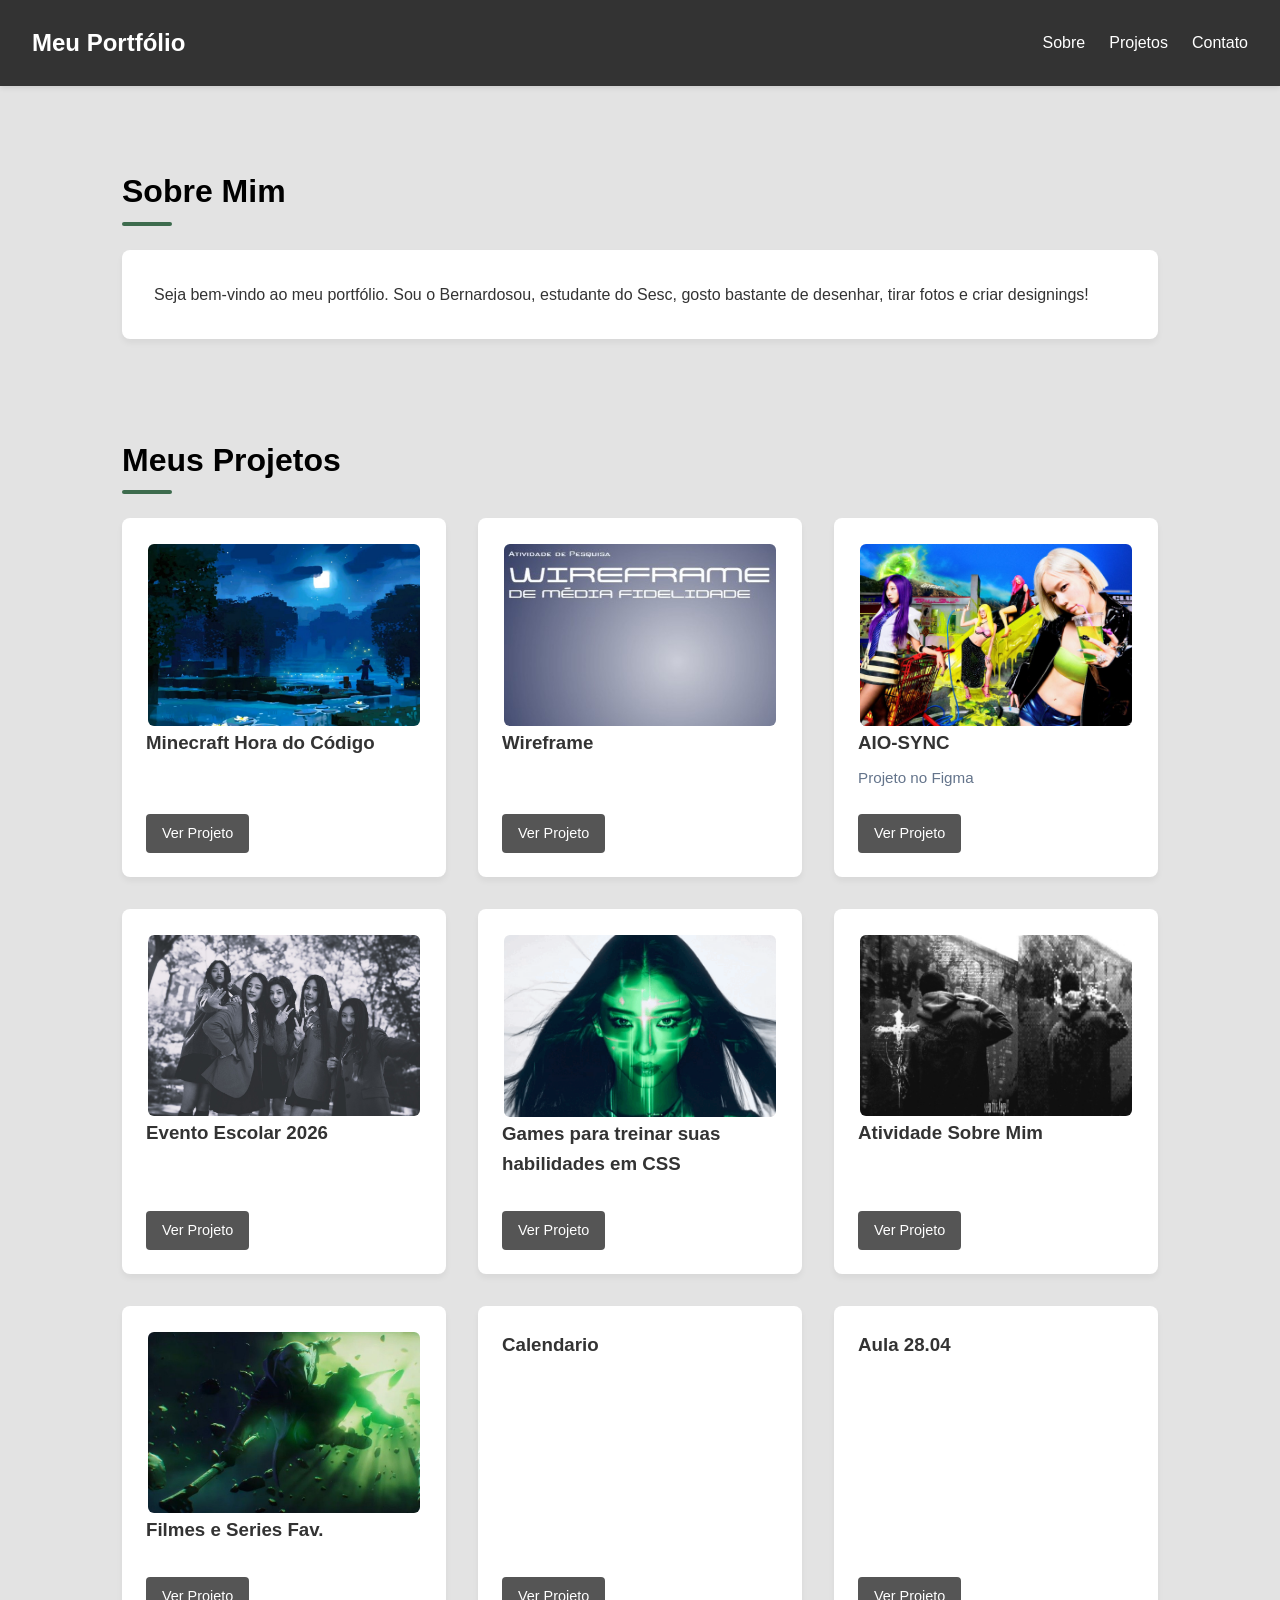
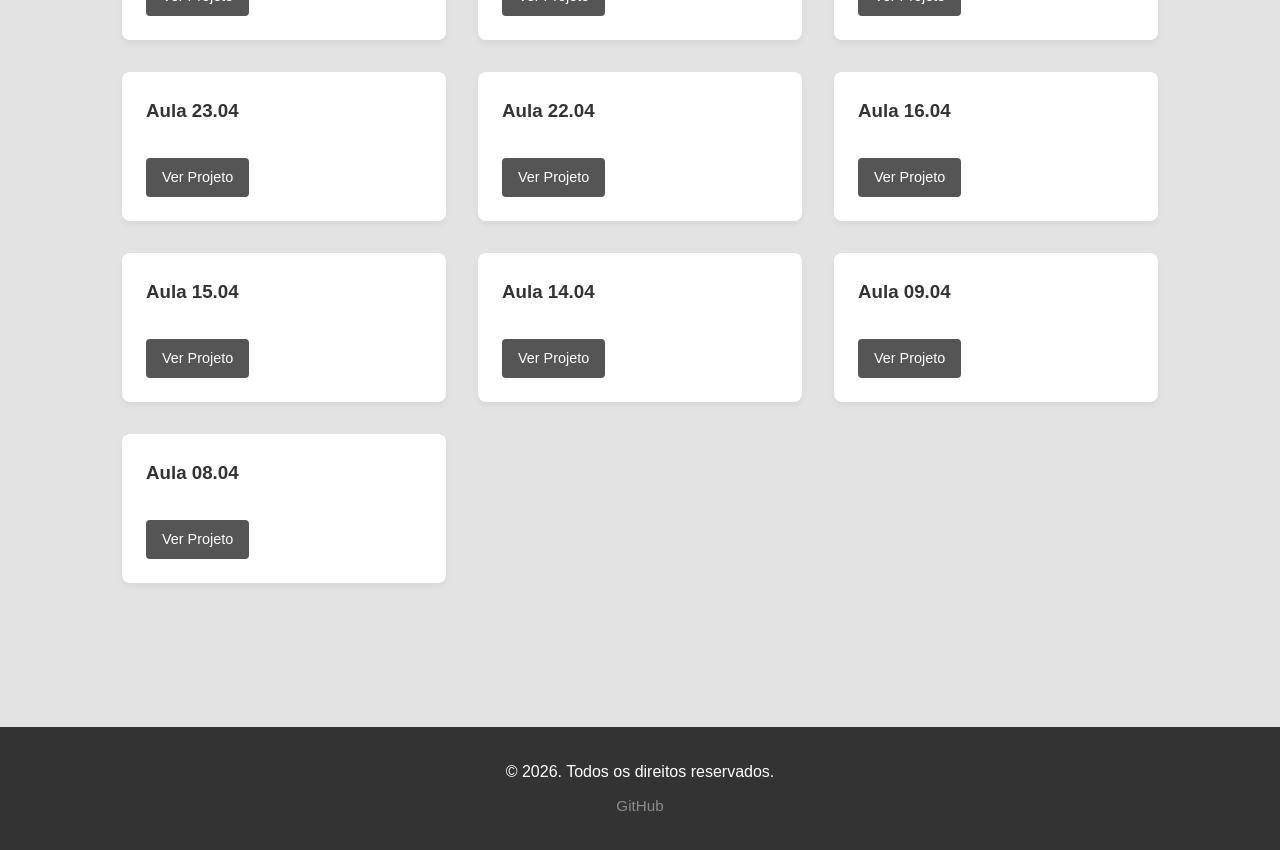
<file: index.html>
<!DOCTYPE html>
<html lang="pt-br">

<head>
    <meta charset="UTF-8">
    <meta name="viewport" content="width=device-width, initial-scale=1.0">
    <title>Meu Portfólio de Projetos</title>
    <link rel="stylesheet" href="style.css">
</head>

<body>

    <header>
        <h1>Meu Portfólio</h1>
        <nav>
            <ul>
                <li><a href="#sobre">Sobre</a></li>
                <li><a href="#projetos">Projetos</a></li>
                <li><a href="#contato">Contato</a></li>
            </ul>
        </nav>
    </header>

    <div class="container">


        <section id="sobre">
            <h2>Sobre Mim</h2>
            <div class="about-content">
                <p>Seja bem-vindo ao meu portfólio. Sou o Bernardosou, estudante do Sesc, gosto bastante
                    de desenhar, tirar fotos e criar designings! </p>
            </div>
        </section>


        <section id="projetos">
            <h2>Meus Projetos</h2>
            <div class="projects-grid">
                <div class="project-card">
                    <div class="project-info">
                        <img src="wallpaper-mine2.jpg">
                        <h3>Minecraft Hora do Código</h3>
                        <p></p>
                        <div class="project-links">
                            <a href="Arquivos/Minecraft cod/mine.html" target="_blank" class="btn">Ver Projeto</a>

                        </div>
                    </div>
                </div>

                <div class="project-card">
                    <div class="project-info">
                        <img src="wmf.jpg">
                        <h3>Wireframe</h3>
                        <p></p>
                        <div class="project-links">
                            <a href="https://canva.link/zdh6vj65yzzpjho" target="_blank" class="btn">Ver Projeto</a>

                        </div>
                    </div>
                </div>
                <div class="project-card">
                    <div class="project-info">
                        <img src="aespaL.jpg">
                        <h3>AIO-SYNC</h3>
                        <p>Projeto no Figma</p>
                        <div class="project-links">
                            <a href="https://www.figma.com/site/9uE2VQiRtKxAFSLXaitCkN/BERNARDO-%7C-AIO-SYNC?node-id=0-1&t=adbEkBGz6MSN9ng6-1"
                                target="_blank" class="btn">Ver
                                Projeto</a>

                        </div>
                    </div>
                </div>
                <div class="project-card">
                    <div class="project-info">
                        <img src="5newjeans5.jpg">
                        <h3>Evento Escolar 2026</h3>
                        <p></p>
                        <div class="project-links">
                            <a href="Arquivos/Evento-Escolar-2026/index.html" target="_blank" class="btn">Ver
                                Projeto</a>

                        </div>
                    </div>
                </div>

                <div class="project-card">
                    <div class="project-info">
                        <img src="20260518_213108878_iOS.gif">
                        <h3>Games para treinar suas habilidades em CSS</h3>
                        <p></p>
                        <div class="project-links">
                            <a href="Arquivos/Games/games.html" target="_blank" class="btn">Ver Projeto</a>

                        </div>
                    </div>
                </div>


                <div class="project-card">
                    <div class="project-info">
                        <img src="foto3.jpg.jpg">
                        <h3>Atividade Sobre Mim</h3>
                        <p></p>
                        <div class="project-links">
                            <a href="Arquivos/sobre-mim/be.index.html" target="_blank" class="btn">Ver Projeto</a>

                        </div>
                    </div>
                </div>


                <div class="project-card">
                    <div class="project-info">
                        <img src="arcaneekko.jpg">
                        <h3>Filmes e Series Fav.</h3>
                        <p></p>
                        <div class="project-links">
                            <a href="Arquivos/SerieseFilmes/(A) Favoritos.html" target="_blank" class="btn">Ver
                                Projeto</a>

                        </div>
                    </div>
                </div>

                <div class="project-card">
                    <div class="project-info">
                        <h3>Calendario</h3>
                        <p></p>
                        <div class="project-links">
                            <a href="Arquivos/calendario/index.html" target="_blank" class="btn">Ver Projeto</a>

                        </div>
                    </div>
                </div>

                <div class="project-card">
                    <div class="project-info">
                        <h3>Aula 28.04</h3>
                        <p></p>
                        <div class="project-links">
                            <a href="Arquivos/aula28-04/" _blank" class="btn">Ver Projeto</a>

                        </div>
                    </div>
                </div>
                <div class="project-card">
                    <div class="project-info">
                        <h3>Aula 23.04</h3>
                        <p></p>
                        <div class="project-links">
                            <a href="Arquivos/aula23-04/desafio.html" target="_blank" class="btn">Ver Projeto</a>

                        </div>
                    </div>
                </div>

                <div class="project-card">
                    <div class="project-info">
                        <h3>Aula 22.04</h3>
                        <p></p>
                        <div class="project-links">
                            <a href="Arquivos/aula22-04/" target="_blank" class="btn">Ver Projeto</a>

                        </div>
                    </div>
                </div>

                <div class="project-card">
                    <div class="project-info">
                        <h3>Aula 16.04</h3>
                        <p></p>
                        <div class="project-links">
                            <a href="Arquivos/aula16-04/index.html" target="_blank" class="btn">Ver Projeto</a>

                        </div>
                    </div>
                </div>
                <div class="project-card">
                    <div class="project-info">
                        <h3>Aula 15.04</h3>
                        <p></p>
                        <div class="project-links">
                            <a href="Arquivos/aula15-04/block_inline.html" target="_blank" class="btn">Ver Projeto</a>

                        </div>
                    </div>
                </div>
                <div class="project-card">
                    <div class="project-info">
                        <h3>Aula 14.04</h3>
                        <p></p>
                        <div class="project-links">
                            <a href="Arquivos/aula14-04/index.html" target="_blank" class="btn">Ver Projeto</a>

                        </div>
                    </div>
                </div>
                <div class="project-card">
                    <div class="project-info">
                        <h3>Aula 09.04</h3>
                        <p></p>
                        <div class="project-links">
                            <a href="Arquivos/aula09-04/index.html" target="_blank" class="btn">Ver Projeto</a>

                        </div>
                    </div>
                </div>

                <div class="project-card">
                    <div class="project-info">
                        <h3>Aula 08.04</h3>
                        <p></p>
                        <div class="project-links">
                            <a href="Arquivos/aula08-04/c.index.html" target="_blank" class="btn">Ver Projeto</a>

                        </div>
                    </div>
                </div>
            </div>
        </section>

    </div>


    <footer id="contato">
        <p>&copy; 2026. Todos os direitos reservados.</p>
        <div class="social-links">

            <a href="https://github.com" target="_blank">GitHub</a>

        </div>
    </footer>

</body>

</html>
</file>
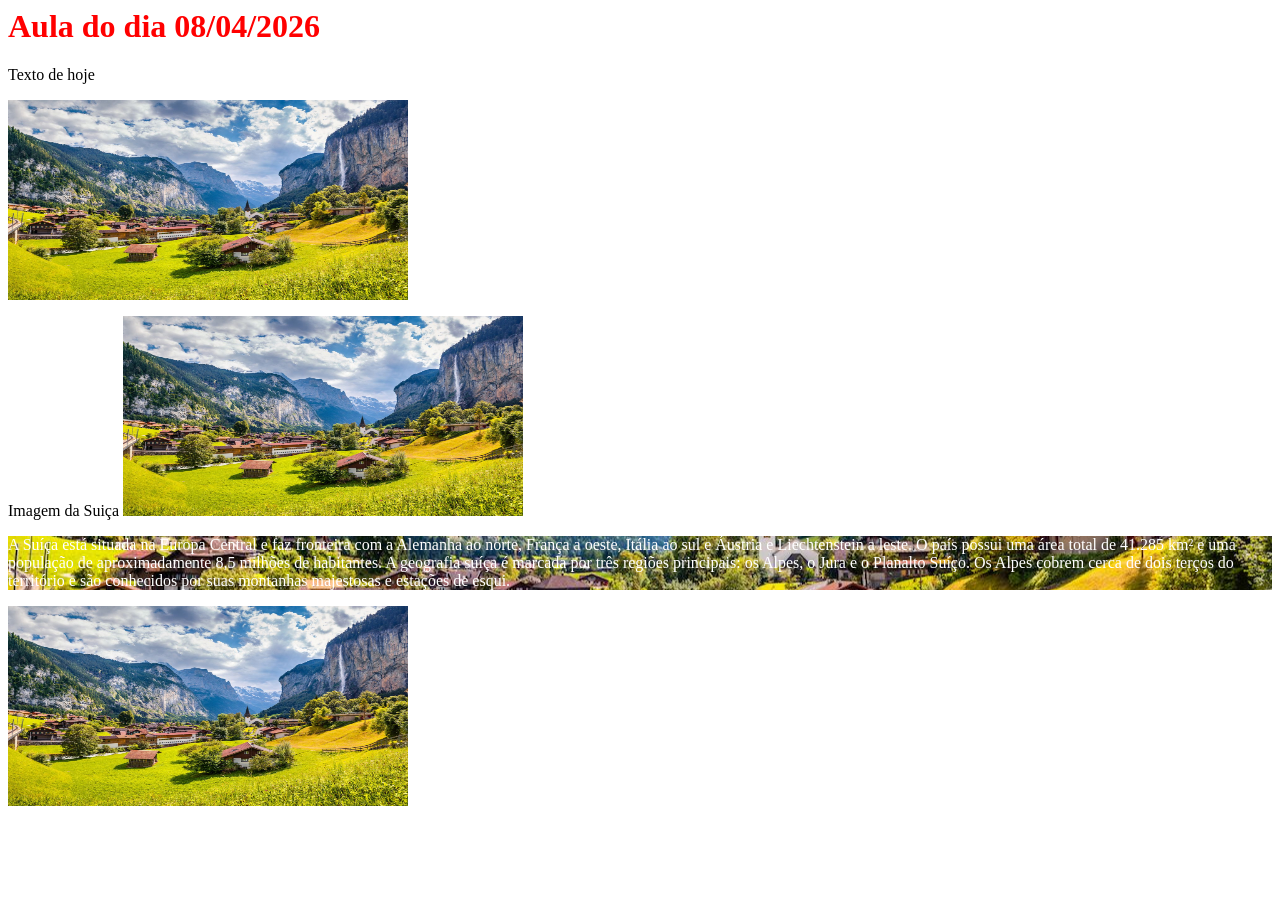
<file: Arquivos/aula 09-04/index.html>
<DOCTYPE html>

<html lang="pt-BR">
<head>
<meta charset="UTF-8">
<title> Aula 09.08 </title> 
<link rel="stylesheet" href="style.css">
</head>
<body>
<h1> Aula do dia 08/04/2026 </h1>
<p> Texto de hoje </p>

<img src="suica.jpg" alt="Imagem da Suiça">

<p> Imagem da Suiça <img src="suica.jpg" alt="Imagem da Suiça"> </p>

<p class="suica"> A Suíça está situada na Europa Central e faz fronteira com a Alemanha ao norte, França a oeste, Itália ao sul e Áustria e Liechtenstein a leste. O país possui uma área total de 41.285 km² e uma população de aproximadamente 8,5 milhões de habitantes. A geografia suíça é marcada por três regiões principais: os Alpes, o Jura e o Planalto Suíço. Os Alpes cobrem cerca de dois terços do território e são conhecidos por suas montanhas majestosas e estações de esqui.</p>

<picture>
<source media="(min-width 200px" srcset="suica.jpg">
<source media="(max-width 200px" srcset="suica.jpg">
<img src="suica.jpg">
</picture>

</body>
</html>
</file>
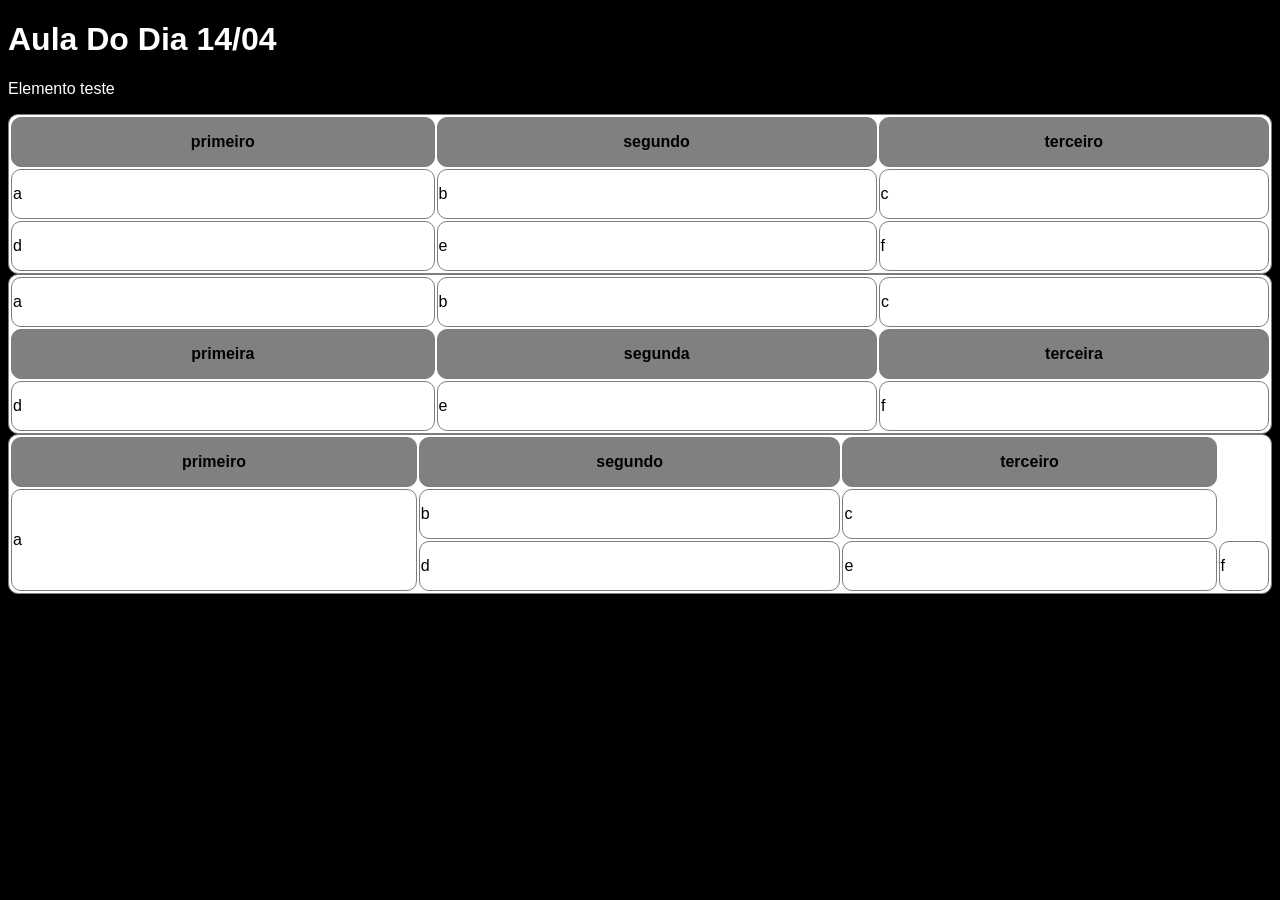
<file: Arquivos/aula 14-04/index.html>
<!DOCTYPE html>
<html lang="pt-br">
<head>
    
    <meta charset="UTF-8">

    <meta name="viewport" content="width=device-width, 
    initial-scale=1.0">
    
    <title>Aula Dia 14/04</title>
    
    <link rel="stylesheet" href="style.css">
    
    <link rel="icon" type="image/x-icon" 
    href="carrinhodecompras.png">

</head>
<body>
    <h1>Aula Do Dia 14/04</h1>
    <p>Elemento teste</p>
    
    <table> 
        <tr>
            <th>primeiro</th>
            <th>segundo</th>
            <th>terceiro</th>
        </tr>
        <tr>
            <td>a</td>
            <td>b</td>
            <td>c</td>
        </tr>
        <tr>
            <td>d</td>
            <td>e</td>
            <td>f</td>
        </tr>
    </table>
    
    <table class="tabela2"> 
        <tr>
            <td>a</td>
            <td>b</td>
            <td>c</td>
        </tr>
        <tr>
            <th>primeira</th>
            <th>segunda</th>
            <th>terceira</th>
        </tr>
        <tr>
            <td>d</td>
            <td>e</td>
            <td>f</td>
        </tr>
    </table>

    <table> 
        <tr>
            <th>primeiro</th>
            <th>segundo</th>
            <th>terceiro</th>
        </tr>
        <tr>
            <td rowspan="2">a</td>
            <td>b</td>
            <td>c</td>
        </tr>
        <tr>
            <td>d</td>
            <td>e</td>
            <td>f</td>
        </tr>
    </table>
</body>
</html>
</file>
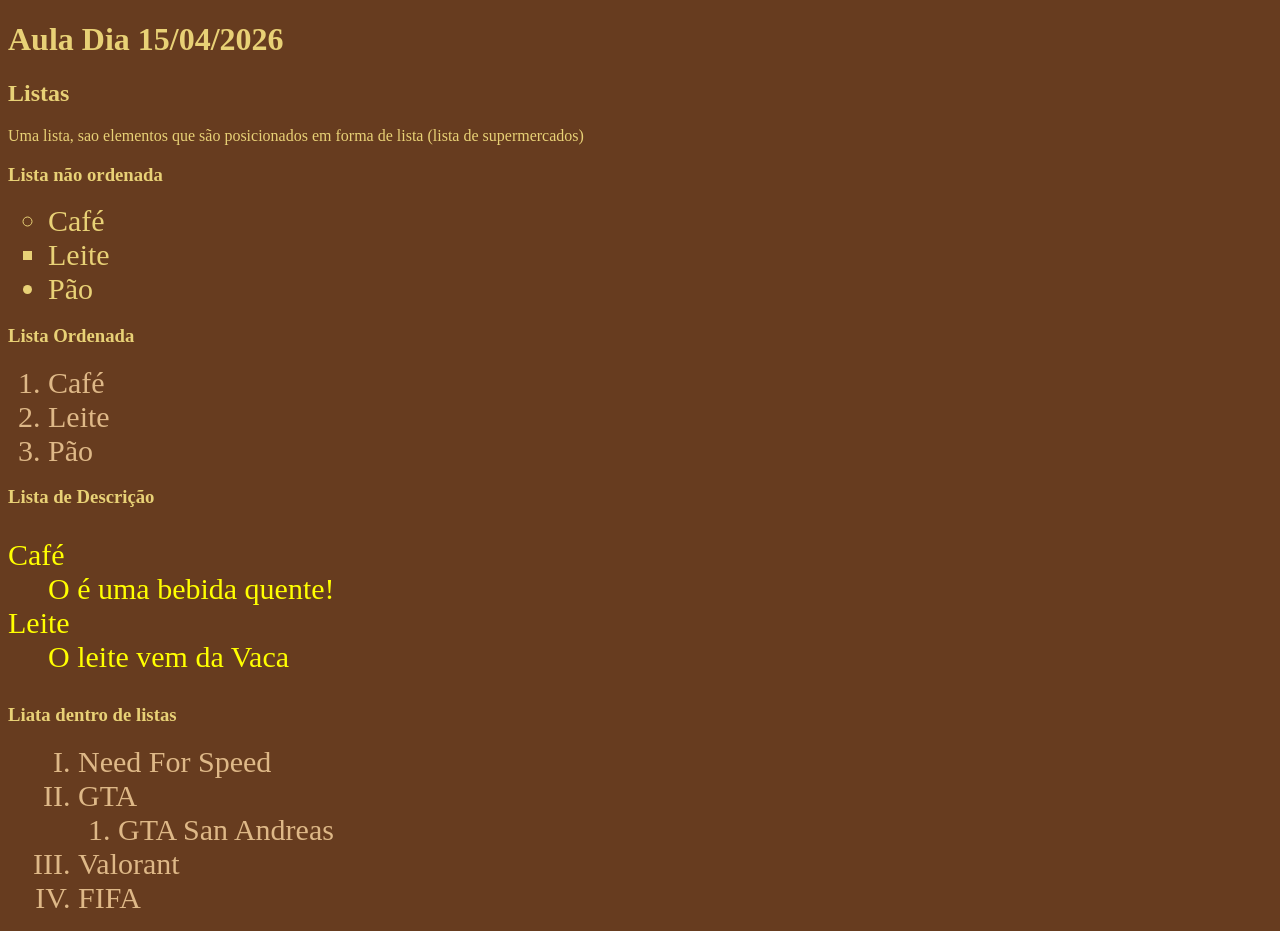
<file: Arquivos/aula 15-04/index.html>
<!DOCTYPE html>
<html lang="pt-br>"
<head>
    
    <meta charset="UTF-8">
    
    <meta name="viewport" content="width=device-width, 
    initial-scale=1.0">
    
    <title>Aula Dia 15/04</title>
    
    <link rel="stylesheet" href="style.css">
    
</head>
<body>
    <h1>Aula Dia 15/04/2026</h1>

    <h2>Listas</h2>
    
    <p>Uma lista, sao elementos que são posicionados 
    em forma de lista (lista de supermercados)</p>
    
    <h3>Lista não ordenada</h3>
    <ul> 
    
        <li style="list-style-type: circle;">Café</li>
        <li style="list-style-type: square;">Leite</li>
        <li>Pão</li>
    </ul>

    <h3>Lista Ordenada</h3>
    <ol>
        <li>Café</li>
        <li>Leite</li>
        <li>Pão</li>
    </ol>

    <h3>Lista de Descrição</h3>
    <dl>
        <dt>Café</dt>
        <dd>O é uma bebida quente!</dd>
        
        <dt>Leite</dt>
        <dd>O leite vem da Vaca</dd>
    </dl>
    
    <h3>Liata dentro de listas</h3>
    <ol type="I" start="1" style="margin-left: 30px;">
        <li>Need For Speed</li>
        <li>GTA</li>
        <ol>
            <li>GTA San Andreas</li>
        </ol>
        <li>Valorant</li>
        <li>FIFA</li>
        </ul>
    </ol>
</body>
</html>
</file>
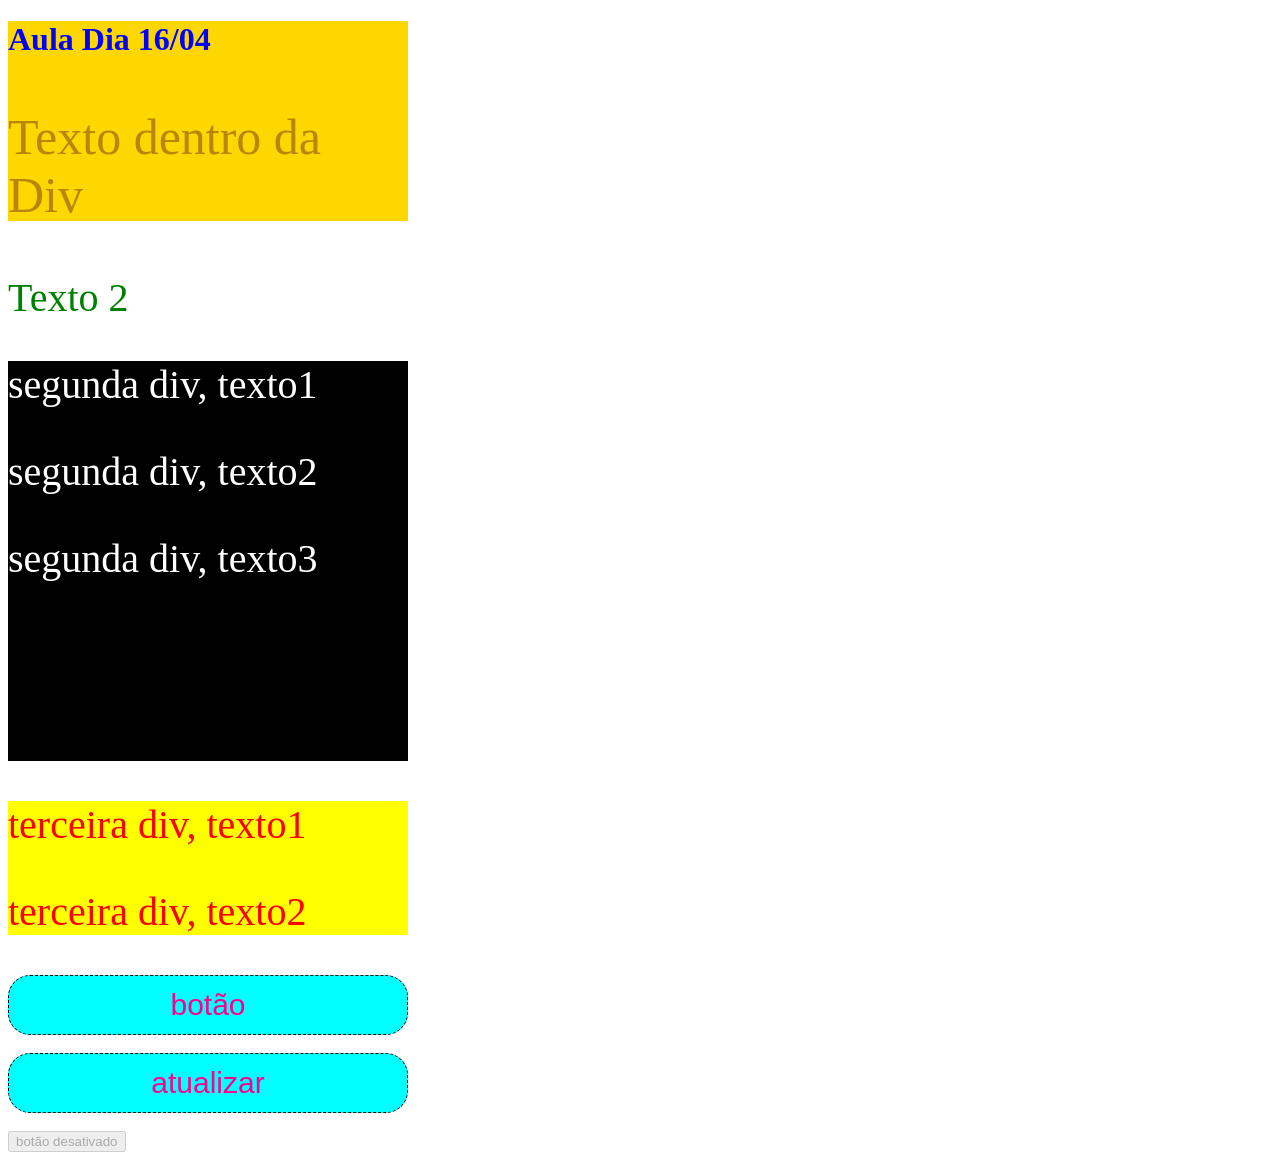
<file: Arquivos/aula 16-04/index.html>
<!DOCTYPE html>
<html lang="pt-br">
<head>
    <meta charset="UTF-8">
    <meta name="viewport"
    content="width=device-width, 
    initial-scale=1.0">
    
    <title>Aula 16/04</title>

    <link rel="stylesheet" href="style.css">

</head>
<body>
    <div class="container">
        <h1 class="texto_h1">Aula Dia 16/04</h1>
        <p class="p1 t1">Texto dentro da Div</p>
        <p class="p2">Texto 2</p>

        <div class="p1 div2">
            <p>segunda div, texto1</p>
            <p>segunda div, texto2</p>
            <p>segunda div, texto3</p>
        </div>

        <div id="id_div1">
            <p>terceira div, texto1</p>
            <p>terceira div, texto2</p>
        
        </div>
        <div>
            <button class="botao" onclick="alert
            ('cliquei no botão')">botão</button>
            <br><br>
            <button class="botao" onclick="alert('cliquei no atualizar')">
            atualizar</button>
            <br><br>
            <button disabled>botão desativado</button>
        </div>

    </div>
</body>
</html>
</file>
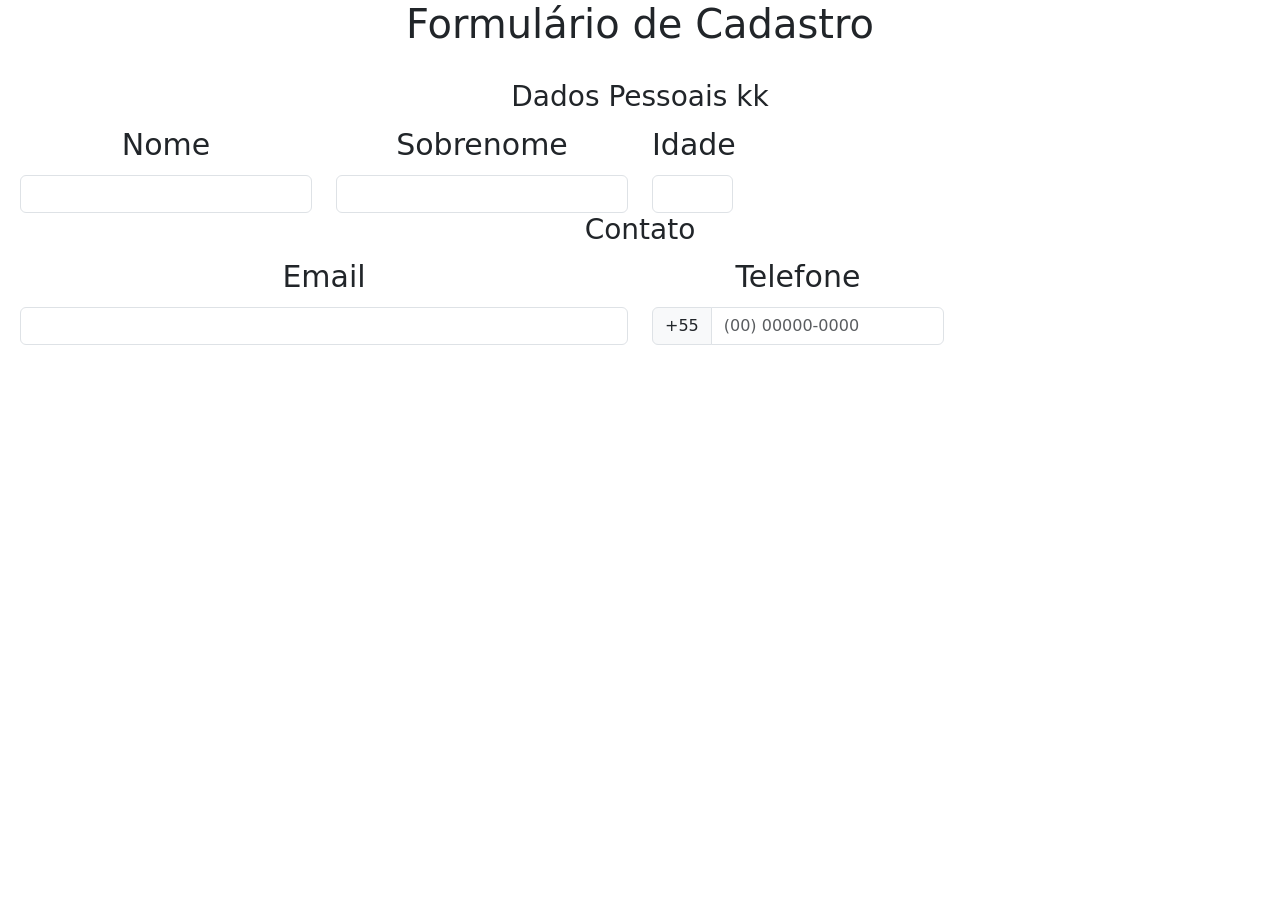
<file: Arquivos/aula 28-04/index.html>
<!DOCTYPE html>
<html lang="pt-br">

<head>
    <meta charset="UTF-8">
    <meta name="viewport" content="width=device-width, initial-scale=1.0">
    <title>Formulário</title>
    <link rel="stylesheet" href="style.css">
    

    <link href="https://cdn.jsdelivr.net/npm/bootstrap@5.3.8/dist/css/bootstrap.min.css" rel="stylesheet"
        integrity="sha384-sRIl4kxILFvY47J16cr9ZwB07vP4J8+LH7qKQnuqkuIAvNWLzeN8tE5YBujZqJLB" crossorigin="anonymous">
</head>

<body class="p-3 m-0 border-0 bd-example m-0 border-0">
    <script src="https://cdn.jsdelivr.net/npm/bootstrap@5.3.8/dist/js/bootstrap.bundle.min.js"
        integrity="sha384-FKyoEForCGlyvwx9Hj09JcYn3nv7wiPVlz7YYwJrWVcXK/BmnVDxM+D2scQbITxI"
        crossorigin="anonymous"></script>
    <form class="row g-3" action="receber.html" method="get">
        <div class="container">
            <h1>Formulário de Cadastro</h1>
            <br>
            <div class="formulario">
                <h3>Dados Pessoais kk</h3>
                <div class="row">
                    <div class="col-md-3">
                        <label for="inputNome" class="form-label">Nome</label>
                        <input type="text" class="form-control" id="inputNome">
                    </div>
                    <div class="col-md-3">
                        <label for="inputSobrenome" class="form-label">Sobrenome</label>
                        <input type="text" class="form-control" id="inputSobrenome">
                    </div>

                    <div class="col-md-1">
                        <label for="inputage" class="form-label">Idade</label>
                        <input type="text" class="form-control" id="inputage">
                    </div>
                    <br>
                    <h3>Contato</h3>
                    <div class="col-md-6">
                        <label for="inputEmail4" class="form-label">Email</label>
                        <input type="email" class="form-control" id="inputEmail4">
                    </div>
                    <div class="col-md-3">
                        <label class="form-label" for="autoSizingInputGroup">Telefone</label>
                        <div class="input-group">
                            <div class="input-group-text">+55</div>
                            <input type="text" class="form-control" id="autoSizingInputGroup"
                                placeholder="(00) 00000-0000">
                        </div>
                    </div>
                </div>
            </div>
        </div>

    </form>
    <br><br>



    </div>

</body>

</html>
</file>
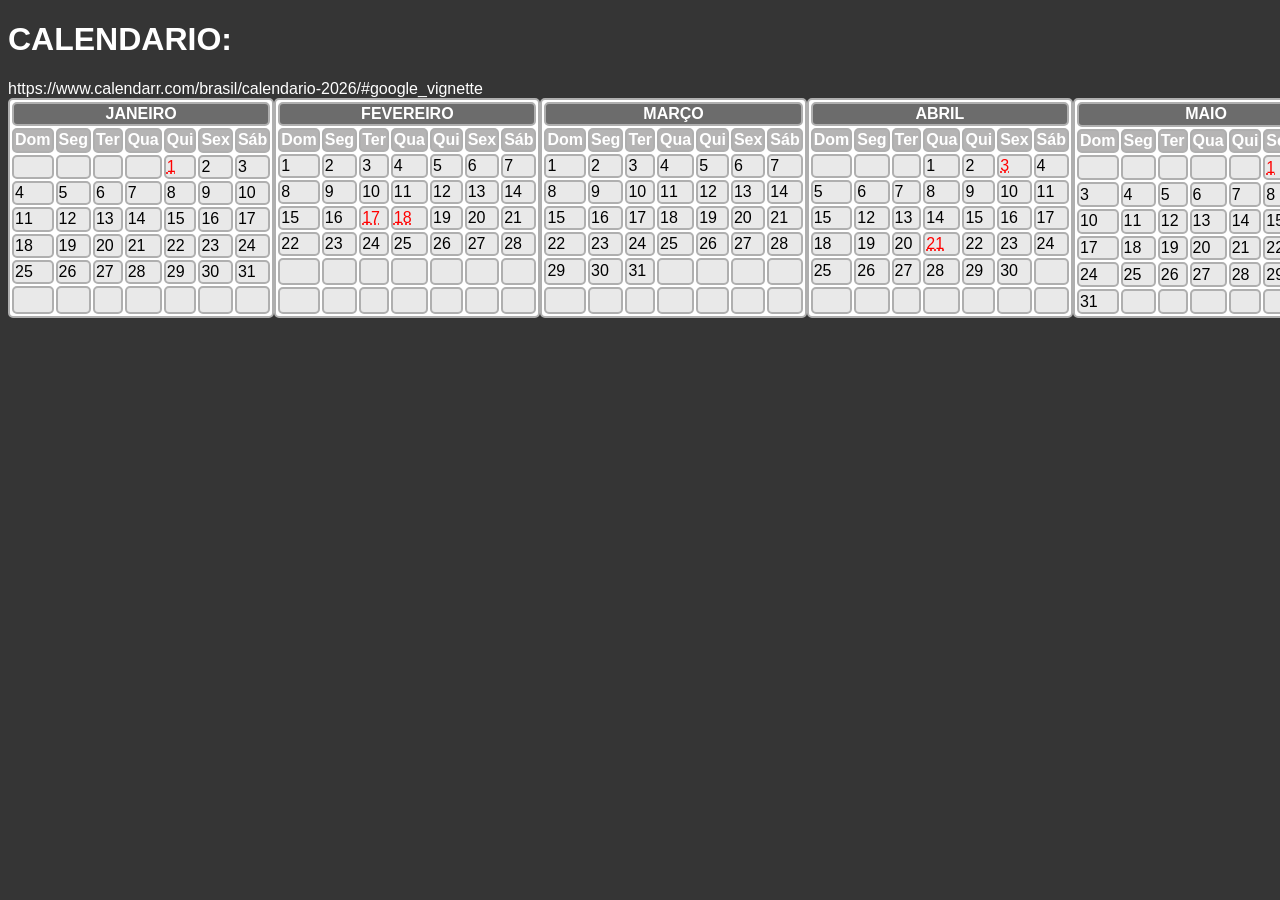
<file: Arquivos/calendario/index.html>
<!DOCTYPE html>
<html lang="pt-br">
<head>
    <meta charset="UTF-8">
    <meta name="viewport" 
    content="width=device-width, 
    initial-scale=1.0">
    <title>CALENDARIO 2026</title>
    <link rel="stylesheet" href="style.css">
</head>
<body>
    <h1>CALENDARIO:</h1>
https://www.calendarr.com/brasil/calendario-2026/#google_vignette
    
    <div class="container">
    <table> 
        <th class="thcolpan"; colspan="7">JANEIRO</th>
        

        <tr>
            <th>Dom</th>
            <th>Seg</th>
            <th>Ter</th>
            <th>Qua</th>
            <th>Qui</th>
            <th>Sex</th>
            <th>Sáb</th>
            
        </tr>
        <tr>
            <td> </td>
            <td> </td>
            <td> </td>
            <td></td>
            <td class="feriado">
                <abbr title="Ano Novo">1</abbr></td>
            <td>2</td>
            <td>3</td>
            <tr> 
            <td>4</td>
            <td>5</td>
            <td>6</td>
            <td>7</td>
            <td>8</td>
            <td>9</td>
            <td>10</td>
            <tr>
        <td>11</td>
            <td>12</td>
            <td>13</td>
            <td>14</td>
            <td>15</td>
             <td>16</td>
            <td>17</td>
            </tr>
            <tr>
            <td>18</td>
            <td>19</td>
            <td>20</td>
            <td>21</td>
            <td>22</td>
            <td>23</td>
            <td>24</td>
            </tr>
            <tr>
            <td>25</td>
            <td>26</td>
            <td>27</td>
            <td>28</td>
            <td>29</td>
            <td>30</td>
            <td>31</td>
            </tr>
<tr>
<td>ㅤ </td>
            <td> </td>
            <td> </td>
            <td> </td>
            <td> </td>
            <td> </td>
            <td> </td>

</tr>
            
            </table>
            <table>
<th class="thcolpan"; colspan="7">FEVEREIRO</th>
        

        
        <tr>
            <th>Dom</th>
            <th>Seg</th>
            <th>Ter</th>
            <th>Qua</th>
            <th>Qui</th>
            <th>Sex</th>
            <th>Sáb</th>
            
        </tr>
        <tr>
            <td>1</td>
            <td>2</td>
            <td>3</td>
            <td>4</td>
            <td>5</td>
            <td>6</td>
            <td>7</td>
            <tr> 
            <td>8</td>
            <td>9</td>
            <td>10</td>
            <td>11</td>
            <td>12</td>
            <td>13</td>
            <td>14</td>

            <tr>
        <td>15</td>
            <td>16</td>
            <td class="feriado">
<abbr title="Carnaval">17</abbr></td>
            <td class="feriado">
<abbr title="Quarta-feira de Cinzas">18</abbr></td>
            <td>19</td>
             <td>20</td>
            <td>21</td>
            </tr>
            <tr>
            <td>22</td>
            <td>23</td>
            <td>24</td>
            <td>25</td>
            <td>26</td>
            <td>27</td>
            <td>28</td>
            </tr>
            <tr>
            <td> </td>
            <td> </td>
            <td> </td>
            <td> </td>
            <td> </td>
            <td> </td>
            <td>ㅤ </td>
            </tr>
            <tr>
<td>ㅤ </td>
            <td> </td>
            <td> </td>
            <td> </td>
            <td> </td>
            <td> </td>
            <td> </td>

</tr>

        
            </table>
            
            <table>     
         <th class="thcolpan"; colspan="7">MARÇO</th>
        

        
        <tr>
            <th>Dom</th>
            <th>Seg</th>
            <th>Ter</th>
            <th>Qua</th>
            <th>Qui</th>
            <th>Sex</th>
            <th>Sáb</th>
            
        </tr>
        <tr>
            <td>1</td>
            <td>2</td>
            <td>3</td>
            <td>4</td>
            <td>5</td>
            <td>6</td>
            <td>7</td>
            <tr> 
            <td>8</td>
            <td>9</td>
            <td>10</td>
            <td>11</td>
            <td>12</td>
            <td>13</td>
            <td>14</td>
            <tr>
        <td>15</td>
            <td>16</td>
            <td>17</td>
            <td>18</td>
            <td>19</td>
             <td>20</td>
            <td>21</td>
            </tr>
            <tr>
            <td>22</td>
            <td>23</td>
            <td>24</td>
            <td>25</td>
            <td>26</td>
            <td>27</td>
            <td>28</td>
            </tr>
            <tr>
            <td>29 </td>
            <td>30 </td>
            <td>31 </td>
            <td> </td>
            <td> </td>
            <td> </td>
            <td>ㅤ </td>
            </tr>
<tr>
<td>ㅤ </td>
            <td> </td>
            <td> </td>
            <td> </td>
            <td> </td>
            <td> </td>
            <td> </td>

</tr>

            
            </table>
            
            <table>        
<th class="thcolpan"; colspan="7">ABRIL</th>
        

        
        <tr>
            <th>Dom</th>
            <th>Seg</th>
            <th>Ter</th>
            <th>Qua</th>
            <th>Qui</th>
            <th>Sex</th>
            <th>Sáb</th>
            
        </tr>
        <tr>
            <td> </td>
            <td> </td>
            <td> </td>
            <td> 1</td>
            <td>2</td>
            <td class="feriado">
<abbr title="Sexta-feira Santa">3</abbr></td>
            <td>4</td>
            <tr> 
            <td>5</td>
            <td>6</td>
            <td>7</td>
            <td>8</td>
            <td>9</td>
            <td>10</td>
            <td>11</td>
            <tr>
        <td>15</td>
            <td>12</td>
            <td>13</td>
            <td>14</td>
            <td>15</td>
             <td>16</td>
            <td>17</td>
            </tr>
            <tr>
            <td>18</td>
            <td>19</td>
            <td>20</td>
           <td class="feriado">
<abbr title="Dia de Tiradentes">21</abbr></td>
            <td>22</td>
            <td>23</td>
            <td>24</td>
            </tr>
            <tr>
            <td>25 </td>
            <td>26 </td>
            <td>27 </td>
            <td>28 </td>
            <td>29 </td>
            <td>30 </td>
            <td>ㅤ </td>
            </tr>

 <tr>
<td>ㅤ </td>
            <td> </td>
            <td> </td>
            <td> </td>
            <td> </td>
            <td> </td>
            <td> </td>

</tr>
           
            </table>
            
            <table>       
<th class="thcolpan"; colspan="7">MAIO</th>
        

        
        <tr>
            <th>Dom</th>
            <th>Seg</th>
            <th>Ter</th>
            <th>Qua</th>
            <th>Qui</th>
            <th>Sex</th>
            <th>Sáb</th>
            
        </tr>
        <tr>
            <td> </td>
            <td> </td>
            <td> </td>
            <td> </td>
            <td> </td>
            <td class="feriado">
<abbr title="Dia do Trabalho">1</abbr></td>
            <td>2</td>
            <tr> 
            <td>3</td>
            <td>4</td>
            <td>5</td>
            <td>6</td>
            <td>7</td>
            <td>8</td>
            <td>9</td>
            <tr>
        <td>10</td>
            <td>11</td>
            <td>12</td>
            <td>13</td>
            <td>14</td>
             <td>15</td>
            <td>16</td>
            </tr>
            <tr>
            <td>17</td>
            <td>18</td>
            <td>19</td>
           <td>20</td>
            <td>21</td>
            <td>22</td>
            <td>23</td>
            </tr>
            <tr>
            <td>24 </td>
            <td>25 </td>
            <td>26 </td>
            <td>27 </td>
            <td>28 </td>
            <td>29 </td>
            <td>30</td>
            </tr>
            <tr>
<td>31 </td>
            <td> </td>
            <td> </td>
            <td> </td>
            <td> </td>
            <td> </td>
            <td> </td>

</tr>
            </table>
            
            <table>       
<th class="thcolpan"; colspan="7">JUNHO</th>
        

        
        <tr>
            <th>Dom</th>
            <th>Seg</th>
            <th>Ter</th>
            <th>Qua</th>
            <th>Qui</th>
            <th>Sex</th>
            <th>Sáb</th>
            
        </tr>
        <tr>
            <td> </td>
            <td> </td>
            <td> </td>
            <td> 1</td>
            <td>2</td>
            <td class="feriado">
<abbr title="Sexta-feira Santa">3</abbr></td>
            <td>4</td>
            <tr> 
            <td>5</td>
            <td>6</td>
            <td>7</td>
            <td>8</td>
            <td>9</td>
            <td>10</td>
            <td>11</td>
            <tr>
        <td>15</td>
            <td>12</td>
            <td>13</td>
            <td>14</td>
            <td>15</td>
             <td>16</td>
            <td>17</td>
            </tr>
            <tr>
            <td>18</td>
            <td>19</td>
            <td>20</td>
           <td class="feriado">
<abbr title="Dia de Tiradentes">21</abbr></td>
            <td>22</td>
            <td>23</td>
            <td>24</td>
            </tr>
            <tr>
            <td>25 </td>
            <td>26 </td>
            <td>27 </td>
            <td>28 </td>
            <td>29 </td>
            <td>30 </td>
            <td>ㅤ </td>
            </tr>
            <tr>
<td>ㅤ </td>
            <td> </td>
            <td> </td>
            <td> </td>
            <td> </td>
            <td> </td>
            <td> </td>

</tr>

            </table>
            
            <table>       
<th class="thcolpan"; colspan="7">JULHO</th>
        

        
        <tr>
            <th>Dom</th>
            <th>Seg</th>
            <th>Ter</th>
            <th>Qua</th>
            <th>Qui</th>
            <th>Sex</th>
            <th>Sáb</th>
            
        </tr>
        <tr>
            <td> </td>
            <td> </td>
            <td> </td>
            <td> 1</td>
            <td>2</td>
            <td class="feriado">
<abbr title="Sexta-feira Santa">3</abbr></td>
            <td>4</td>
            <tr> 
            <td>5</td>
            <td>6</td>
            <td>7</td>
            <td>8</td>
            <td>9</td>
            <td>10</td>
            <td>11</td>
            <tr>
        <td>15</td>
            <td>12</td>
            <td>13</td>
            <td>14</td>
            <td>15</td>
             <td>16</td>
            <td>17</td>
            </tr>
            <tr>
            <td>18</td>
            <td>19</td>
            <td>20</td>
           <td class="feriado">
<abbr title="Dia de Tiradentes">21</abbr></td>
            <td>22</td>
            <td>23</td>
            <td>24</td>
            </tr>
            <tr>
            <td>25 </td>
            <td>26 </td>
            <td>27 </td>
            <td>28 </td>
            <td>29 </td>
            <td>30 </td>
            <td>ㅤ </td>
            </tr>
            <tr>
<td>ㅤ </td>
            <td> </td>
            <td> </td>
            <td> </td>
            <td> </td>
            <td> </td>
            <td> </td>

</tr>

            </table>
            
            <table>       
<th class="thcolpan"; colspan="7">AGOSTO</th>
        

        
        <tr>
            <th>Dom</th>
            <th>Seg</th>
            <th>Ter</th>
            <th>Qua</th>
            <th>Qui</th>
            <th>Sex</th>
            <th>Sáb</th>
            
        </tr>
        <tr>
            <td> </td>
            <td> </td>
            <td> </td>
            <td> 1</td>
            <td>2</td>
            <td class="feriado">
<abbr title="Sexta-feira Santa">3</abbr></td>
            <td>4</td>
            <tr> 
            <td>5</td>
            <td>6</td>
            <td>7</td>
            <td>8</td>
            <td>9</td>
            <td>10</td>
            <td>11</td>
            <tr>
        <td>15</td>
            <td>12</td>
            <td>13</td>
            <td>14</td>
            <td>15</td>
             <td>16</td>
            <td>17</td>
            </tr>
            <tr>
            <td>18</td>
            <td>19</td>
            <td>20</td>
           <td class="feriado">
<abbr title="Dia de Tiradentes">21</abbr></td>
            <td>22</td>
            <td>23</td>
            <td>24</td>
            </tr>
            <tr>
            <td>25 </td>
            <td>26 </td>
            <td>27 </td>
            <td>28 </td>
            <td>29 </td>
            <td>30 </td>
            <td>ㅤ </td>
            </tr>
            <tr>
<td>ㅤ </td>
            <td> </td>
            <td> </td>
            <td> </td>
            <td> </td>
            <td> </td>
            <td> </td>

</tr>

            </table>
            
            <table>
<th class="thcolpan"; colspan="7">SETEMBRO</th>
        

        
        <tr>
            <th>Dom</th>
            <th>Seg</th>
            <th>Ter</th>
            <th>Qua</th>
            <th>Qui</th>
            <th>Sex</th>
            <th>Sáb</th>
            
        </tr>
        <tr>
            <td> </td>
            <td> </td>
            <td> </td>
            <td> 1</td>
            <td>2</td>
            <td class="feriado">
<abbr title="Sexta-feira Santa">3</abbr></td>
            <td>4</td>
            <tr> 
            <td>5</td>
            <td>6</td>
            <td>7</td>
            <td>8</td>
            <td>9</td>
            <td>10</td>
            <td>11</td>
            <tr>
        <td>15</td>
            <td>12</td>
            <td>13</td>
            <td>14</td>
            <td>15</td>
             <td>16</td>
            <td>17</td>
            </tr>
            <tr>
            <td>18</td>
            <td>19</td>
            <td>20</td>
           <td class="feriado">
<abbr title="Dia de Tiradentes">21</abbr></td>
            <td>22</td>
            <td>23</td>
            <td>24</td>
            </tr>
            <tr>
            <td>25 </td>
            <td>26 </td>
            <td>27 </td>
            <td>28 </td>
            <td>29 </td>
            <td>30 </td>
            <td>ㅤ </td>
            </tr>
            <tr>
<td>ㅤ </td>
            <td> </td>
            <td> </td>
            <td> </td>
            <td> </td>
            <td> </td>
            <td> </td>

</tr>

            </table>
            <table>
<th class="thcolpan"; colspan="7">OUTUBRO</th>
        

        
        <tr>
            <th>Dom</th>
            <th>Seg</th>
            <th>Ter</th>
            <th>Qua</th>
            <th>Qui</th>
            <th>Sex</th>
            <th>Sáb</th>
            
        </tr>
        <tr>
            <td> </td>
            <td> </td>
            <td> </td>
            <td> 1</td>
            <td>2</td>
            <td class="feriado">
<abbr title="Sexta-feira Santa">3</abbr></td>
            <td>4</td>
            <tr> 
            <td>5</td>
            <td>6</td>
            <td>7</td>
            <td>8</td>
            <td>9</td>
            <td>10</td>
            <td>11</td>
            <tr>
        <td>15</td>
            <td>12</td>
            <td>13</td>
            <td>14</td>
            <td>15</td>
             <td>16</td>
            <td>17</td>
            </tr>
            <tr>
            <td>18</td>
            <td>19</td>
            <td>20</td>
           <td class="feriado">
<abbr title="Dia de Tiradentes">21</abbr></td>
            <td>22</td>
            <td>23</td>
            <td>24</td>
            </tr>
            <tr>
            <td>25 </td>
            <td>26 </td>
            <td>27 </td>
            <td>28 </td>
            <td>29 </td>
            <td>30 </td>
            <td>ㅤ </td>
            </tr>
            <tr>
<td>ㅤ </td>
            <td> </td>
            <td> </td>
            <td> </td>
            <td> </td>
            <td> </td>
            <td> </td>

</tr>

            </table>
            <table>
 <th class="thcolpan"; colspan="7">NOVEMBRO</th>
        

        
        <tr>
            <th>Dom</th>
            <th>Seg</th>
            <th>Ter</th>
            <th>Qua</th>
            <th>Qui</th>
            <th>Sex</th>
            <th>Sáb</th>
            
        </tr>
        <tr>
            <td> </td>
            <td> </td>
            <td> </td>
            <td> 1</td>
            <td>2</td>
            <td class="feriado">
<abbr title="Sexta-feira Santa">3</abbr></td>
            <td>4</td>
            <tr> 
            <td>5</td>
            <td>6</td>
            <td>7</td>
            <td>8</td>
            <td>9</td>
            <td>10</td>
            <td>11</td>
            <tr>
        <td>15</td>
            <td>12</td>
            <td>13</td>
            <td>14</td>
            <td>15</td>
             <td>16</td>
            <td>17</td>
            </tr>
            <tr>
            <td>18</td>
            <td>19</td>
            <td>20</td>
           <td class="feriado">
<abbr title="Dia de Tiradentes">21</abbr></td>
            <td>22</td>
            <td>23</td>
            <td>24</td>
            </tr>
            <tr>
            <td>25 </td>
            <td>26 </td>
            <td>27 </td>
            <td>28 </td>
            <td>29 </td>
            <td>30 </td>
            <td>ㅤ </td>
            </tr>
            <tr>
<td>ㅤ </td>
            <td> </td>
            <td> </td>
            <td> </td>
            <td> </td>
            <td> </td>
            <td> </td>

</tr>

            </table>
<table>
 <th class="thcolpan"; colspan="7">DEZEMBRO</th>
        

        
        <tr>
            <th>Dom</th>
            <th>Seg</th>
            <th>Ter</th>
            <th>Qua</th>
            <th>Qui</th>
            <th>Sex</th>
            <th>Sáb</th>
            
        </tr>
        <tr>
            <td> </td>
            <td> </td>
            <td> </td>
            <td> 1</td>
            <td>2</td>
            <td class="feriado">
<abbr title="Sexta-feira Santa">3</abbr></td>
            <td>4</td>
            <tr> 
            <td>5</td>
            <td>6</td>
            <td>7</td>
            <td>8</td>
            <td>9</td>
            <td>10</td>
            <td>11</td>
            <tr>
        <td>15</td>
            <td>12</td>
            <td>13</td>
            <td>14</td>
            <td>15</td>
             <td>16</td>
            <td>17</td>
            </tr>
            <tr>
            <td>18</td>
            <td>19</td>
            <td>20</td>
           <td class="feriado">
<abbr title="Dia de Tiradentes">21</abbr></td>
            <td>22</td>
            <td>23</td>
            <td>24</td>
            </tr>
            <tr>
            <td>25 </td>
            <td>26 </td>
            <td>27 </td>
            <td>28 </td>
            <td>29 </td>
            <td>30 </td>
            <td>ㅤ </td>
            </tr>
            <tr>
<td>ㅤ </td>
            <td> </td>
            <td> </td>
            <td> </td>
            <td> </td>
            <td> </td>
            <td> </td>

</tr>

            </table>

            
      
            

    </div>
</body>
</html>
</file>
<file: style.css>
* {
            margin: 0;
            padding: 0;
            box-sizing: border-box;
            font-family: 'Segoe UI', Tahoma, Geneva, Verdana, sans-serif;
        }

        img{
            border: 2px solid white;
  border-radius: 8px;
        }
        body {
            background-color: #e3e3e3;
            color: #333;
            line-height: 1.6;
        }

        a {
            text-decoration: none;
            color: #3d6b4d;
            transition: color 0.3s ease;
        }

        a:hover {
            color: #3d6b4d;
        }

        header {
            background-color: #333;
            color: #fff;
            padding: 1.5rem 2rem;
            position: sticky;
            top: 0;
            z-index: 100;
            display: flex;
            justify-content: space-between;
            align-items: center;
            box-shadow: 0 2px 5px rgba(0,0,0,0.1);
        }

        header h1 {
            font-size: 1.5rem;
            font-weight: 600;
        }

        nav ul {
            display: flex;
            list-style: none;
            gap: 1.5rem;
        }

        nav a {
            color: white;
            font-weight: 500;
        }

        nav a:hover {
            color: #fff;
        }

        
        .container {
            max-width: 1100px;
            margin: 0 auto;
            padding: 2rem;
        }

        section {
            padding: 3rem 0;
        }

        h2 {
            font-size: 2rem;
            margin-bottom: 1.5rem;
            position: relative;
            padding-bottom: 0.5rem;
            color: #000;
        }

        h2::after {
            content: '';
            position: absolute;
            left: 0;
            bottom: 0;
            width: 50px;
            height: 4px;
            background-color: #3d6b4d;
            border-radius: 2px;
        }

       
        .about-content {
            background: #fff;
            padding: 2rem;
            border-radius: 8px;
            box-shadow: 0 4px 6px rgba(0,0,0,0.05);
        }

        .projects-grid {
            display: grid;
            grid-template-columns: repeat(auto-fit, minmax(300px, 1fr));
            gap: 2rem;
        }

        .project-card {
            background: #fff;
            border-radius: 8px;
            overflow: hidden;
            box-shadow: 0 4px 6px rgba(0,0,0,0.05);
            transition: transform 0.3s ease, box-shadow 0.3s ease;
            display: flex;
            flex-direction: column;
        }

        .project-card:hover {
            transform: translateY(-5px);
            box-shadow: 0 8px 15px rgba(0,0,0,0.1);
        }

        .project-info {
            padding: 1.5rem;
            display: flex;
            flex-direction: column;
            flex-grow: 1;
        }

        .project-info h3 {
            margin-bottom: 0.5rem;
            color: #333;
        }

        .project-info p {
            color: #64748b;
            font-size: 0.95rem;
            margin-bottom: 1.5rem;
            flex-grow: 1;
        }

        .project-links {
            display: flex;
            gap: 1rem;
        }

        .btn {
            display: inline-block;
            padding: 0.5rem 1rem;
            background-color: #555;
            color: #fff;
            border-radius: 4px;
            font-size: 0.9rem;
            font-weight: 500;
            text-align: center;
        }

        .btn:hover {
            background-color: #3d6b4d;
            color: #fff;
        }

        .btn-outline {
            background-color: transparent;
            color: #3d6b4d;
            border: 1px solid #3d6b4d;
        }

        .btn-outline:hover {
            background-color: #e0f2fe;
            color: #3d6b4d;
        }
        
        footer {
            background-color: #333;
            color: white;
            text-align: center;
            padding: 2rem;
            margin-top: 4rem;
        }

        footer p {
            margin-bottom: 0.5rem;
        }

        .social-links a {
            color: rgb(140, 140, 140);
            margin: 0 0.5rem;
            font-size: 0.95rem;
        }

        .social-links a:hover {
            color: #fff;
        }

        /* Responsividade */
        @media (max-width: 768px) {
            header {
                flex-direction: column;
                gap: 1rem;
                text-align: center;
            }
        }
</file>
<file: Arquivos/aula 09-04/style.css>
h1{
color:red
}
img{
width:400px; 
height:200px;
}

.suica{
color:white; 
background-image: url('suica.jpg'); 
background-repeat: no-repeat; 
background-attachment:fixed; 
background-size:cover;
}
</file>
<file: Arquivos/aula 14-04/style.css>
body{
    background-color: rgb(0, 0, 0); 
    color:white; 
    font-family: Arial, Helvetica, sans-serif;
}
    table, tr,th,td{
        border: 1px solid rgb(125, 125, 125) ;
        background-color: white;
        border-radius: 10px;
        color: black;
}
table{
    width: 100%;
}
tr{
    height: 50px;
}
th{
    background-color: grey;
}
</file>
<file: Arquivos/aula 15-04/style.css>
body{
    background-color: rgb(103, 60, 31);
    color: rgb(232, 209, 118);
}

ol{
    color: burlywood

}

ul{
    color: rgb(232, 209, 118);
}

dl{
    color: yellow;
}


li,dl{
    font-size: 30px;
}

.div_pai{
    background-color: rebeccapurple;

    margin: auto;
}
.div1{
    background-color: green;
}

.div2{
    border: 1px solid white;
    background-color: aqua;
    color: black;
    display: inline-flex;
}

.div3{
    border: 1px solid white;
    background-color: rgb(238, 255, 0);
    color: black;
    display: inline-flex;
}
</file>
<file: Arquivos/aula 16-04/style.css>
.container{
    width: 400px;
    height: 200px;
    background-color: gold;
}
.h1{
    background-color: blueviolet;
}
.texto_h1{
    color: blue;
}
p{font-size: 40px;}
.p1{color: darkgoldenrod;}
.p2{color: green;}
.t1{font-size: 50px;}
.div2{
    color: white;
width: 400px;
height: 400px;
background-color: black;
}
#id_div1{
    background-color: yellow;
    color: red;
}
.botao{background-color: aqua;
color: rgb(255, 0, 140);
width: 400px;
height: 60px;
border-radius: 22px;
border: 1px dashed black;
font-size: 30px;

}
</file>
<file: Arquivos/aula 28-04/style.css>
body {
    font-family: Arial, Helvetica, sans-serif;
    background-color: black;
    color: white;
}

h1 {
    text-align: center;
    font-size: 60px;
}

.formulario {
    text-align: center;
    font-size: 30px;
}

input {
    font-size: 20px;
}

input[type="radio"]{
    transform: scale(3);
}
</file>
<file: Arquivos/calendario/style.css>
body{
    background-color: rgb(53, 53, 53); 
    color:rgb(255, 255, 255); 
    font-family: Arial,Helvetica, sans-serif;
}
    table, tr,th,td{
        border: 2px solid rgb(175, 175, 175) ;
        background-color: white; border-radius: 5px;
    }
        
        
    .thcolpan{
        background-color: rgb(108, 108, 108);
    color: #ffffff;}



    

th{
    background-color: rgb(181, 180, 180); 
    color: #ffffff;
}
td{
    color:black;
    background-color: rgb(233, 233, 233);
}

.feriado{
    color:red; }
.container{
    display: flex;
    flex-wrap: warp;
    
}
</file>
